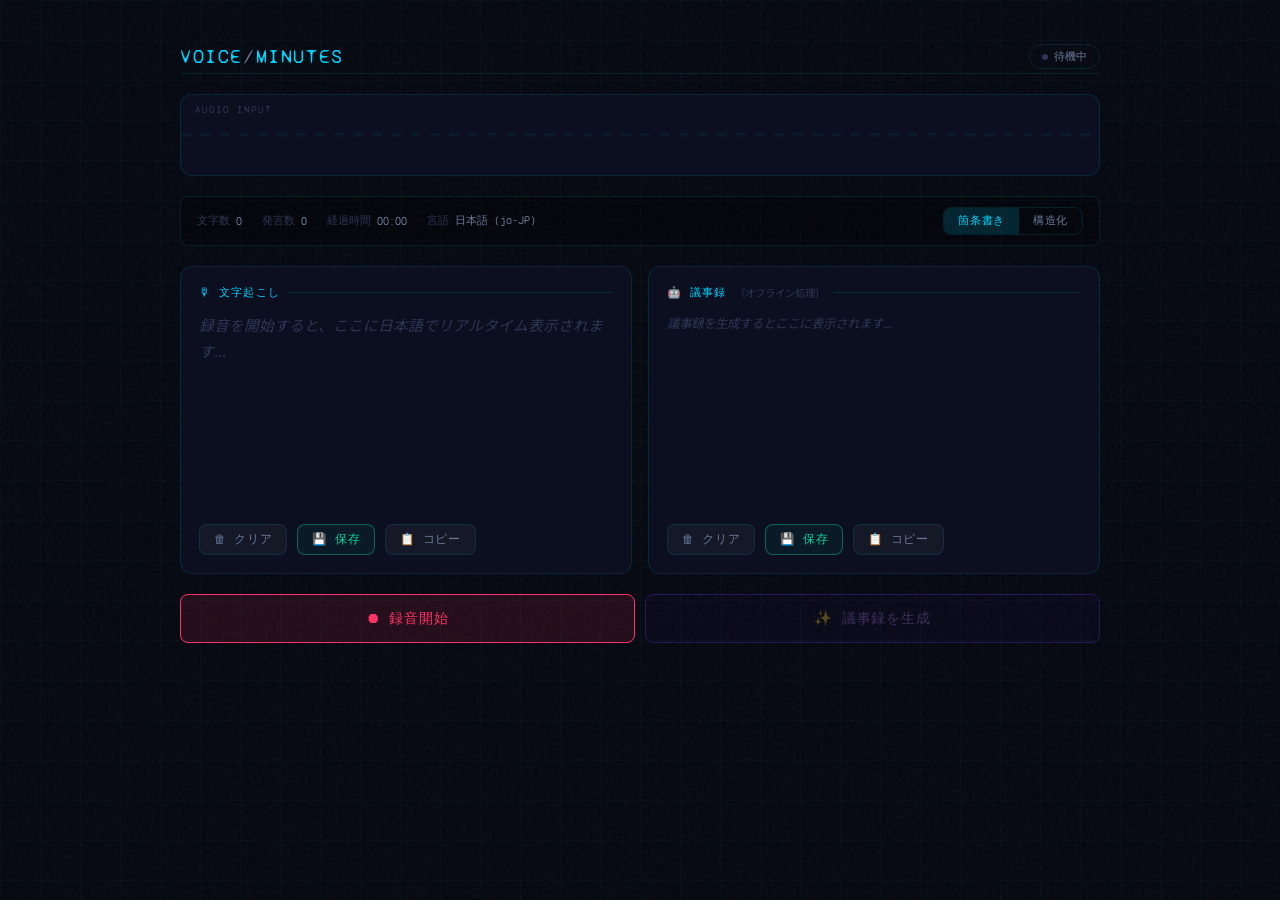
<file: VoiceMinutes.html>
<!DOCTYPE html>
<html lang="ja">
<head>
<meta charset="UTF-8">
<meta name="viewport" content="width=device-width, initial-scale=1.0">
<title>VoiceMinutes — 音声議事録</title>
<link href="https://fonts.googleapis.com/css2?family=Syne+Mono&family=Noto+Sans+JP:wght@300;400;700&display=swap" rel="stylesheet">
<style>
  :root {
    --bg: #050810;
    --bg2: #0b0f1e;
    --panel: rgba(12,17,35,0.85);
    --border: rgba(0,210,255,0.12);
    --border-hot: rgba(0,210,255,0.45);
    --cyan: #00d4ff;
    --cyan-dim: rgba(0,212,255,0.15);
    --red: #ff3366;
    --green: #06d6a0;
    --yellow: #ffd166;
    --purple: #7b2fff;
    --text: #e8f0ff;
    --text2: #6b7a99;
    --text3: #2d3654;
    --mono: 'Syne Mono', monospace;
    --sans: 'Noto Sans JP', sans-serif;
  }

  *, *::before, *::after { box-sizing: border-box; margin: 0; padding: 0; }

  html, body {
    height: 100%;
    background: var(--bg);
    color: var(--text);
    font-family: var(--sans);
    overflow-x: hidden;
  }

  /* ── Noise texture overlay ── */
  body::before {
    content: '';
    position: fixed; inset: 0;
    background-image: url("data:image/svg+xml,%3Csvg viewBox='0 0 256 256' xmlns='http://www.w3.org/2000/svg'%3E%3Cfilter id='noise'%3E%3CfeTurbulence type='fractalNoise' baseFrequency='0.9' numOctaves='4' stitchTiles='stitch'/%3E%3C/filter%3E%3Crect width='100%25' height='100%25' filter='url(%23noise)' opacity='0.04'/%3E%3C/svg%3E");
    pointer-events: none; z-index: 0;
  }

  /* ── Grid background ── */
  body::after {
    content: '';
    position: fixed; inset: 0;
    background-image:
      linear-gradient(rgba(0,212,255,0.03) 1px, transparent 1px),
      linear-gradient(90deg, rgba(0,212,255,0.03) 1px, transparent 1px);
    background-size: 40px 40px;
    pointer-events: none; z-index: 0;
  }

  .app {
    position: relative; z-index: 1;
    max-width: 960px;
    margin: 0 auto;
    padding: 24px 20px 60px;
    min-height: 100vh;
    display: flex; flex-direction: column; gap: 20px;
  }

  /* ── Header ── */
  header {
    display: flex; align-items: center; justify-content: space-between;
    padding: 20px 0 4px;
    border-bottom: 1px solid var(--border);
  }
  .logo {
    font-family: var(--mono);
    font-size: 1.25rem;
    color: var(--cyan);
    letter-spacing: 0.08em;
  }
  .logo span { color: var(--text2); }
  .status-pill {
    font-family: var(--mono);
    font-size: 0.7rem;
    padding: 4px 12px;
    border-radius: 20px;
    border: 1px solid var(--border);
    color: var(--text2);
    display: flex; align-items: center; gap: 6px;
    transition: all 0.3s;
  }
  .status-pill.listening { border-color: var(--red); color: var(--red); }
  .status-pill.listening .dot { background: var(--red); animation: blink 1s infinite; }
  .status-pill.processing { border-color: var(--yellow); color: var(--yellow); }
  .status-pill .dot {
    width: 6px; height: 6px; border-radius: 50%;
    background: var(--text3);
    transition: all 0.3s;
  }
  @keyframes blink { 0%,100%{opacity:1} 50%{opacity:0.2} }

  /* ── Waveform Canvas ── */
  .waveform-wrap {
    background: var(--panel);
    border: 1px solid var(--border);
    border-radius: 12px;
    padding: 0;
    overflow: hidden;
    backdrop-filter: blur(12px);
    position: relative;
  }
  .waveform-wrap canvas {
    display: block;
    width: 100%; height: 80px;
  }
  .waveform-label {
    position: absolute; top: 8px; left: 14px;
    font-family: var(--mono); font-size: 0.65rem;
    color: var(--text3); letter-spacing: 0.1em;
  }

  /* ── Main layout ── */
  .main-grid {
    display: grid;
    grid-template-columns: 1fr 1fr;
    gap: 16px;
  }
  @media(max-width:680px) { .main-grid { grid-template-columns: 1fr; } }

  /* ── Panel ── */
  .panel {
    background: var(--panel);
    border: 1px solid var(--border);
    border-radius: 12px;
    padding: 18px;
    backdrop-filter: blur(12px);
    display: flex; flex-direction: column; gap: 12px;
  }
  .panel-title {
    font-family: var(--mono);
    font-size: 0.7rem;
    color: var(--cyan);
    letter-spacing: 0.12em;
    text-transform: uppercase;
    display: flex; align-items: center; gap: 8px;
  }
  .panel-title::after {
    content: ''; flex: 1;
    height: 1px; background: var(--border);
  }

  /* ── Transcript area ── */
  .transcript-box {
    flex: 1;
    min-height: 200px;
    max-height: 300px;
    overflow-y: auto;
    font-size: 0.92rem;
    line-height: 1.8;
    color: var(--text);
    scrollbar-width: thin;
    scrollbar-color: var(--border) transparent;
  }
  .transcript-box:empty::before {
    content: '録音を開始すると、ここに日本語でリアルタイム表示されます...';
    color: var(--text3);
    font-style: italic;
  }
  .partial-text { color: var(--cyan); font-style: italic; opacity: 0.7; }

  /* ── Minutes area ── */
  .minutes-box {
    flex: 1;
    min-height: 200px;
    max-height: 300px;
    overflow-y: auto;
    font-family: var(--mono);
    font-size: 0.78rem;
    line-height: 1.9;
    color: var(--text);
    white-space: pre-wrap;
    scrollbar-width: thin;
    scrollbar-color: var(--border) transparent;
  }
  .minutes-box:empty::before {
    content: '議事録を生成するとここに表示されます...';
    color: var(--text3);
    font-style: italic;
    font-family: var(--sans);
  }

  /* ── Controls ── */
  .controls {
    display: flex; gap: 10px; flex-wrap: wrap; align-items: center;
  }

  /* ── Buttons ── */
  .btn {
    font-family: var(--mono);
    font-size: 0.8rem;
    letter-spacing: 0.06em;
    padding: 10px 20px;
    border-radius: 8px;
    border: 1px solid;
    cursor: pointer;
    transition: all 0.2s;
    display: flex; align-items: center; gap: 8px;
    white-space: nowrap;
  }
  .btn:active { transform: scale(0.97); }

  .btn-record {
    background: rgba(255,51,102,0.12);
    border-color: var(--red);
    color: var(--red);
    flex: 1; justify-content: center;
    font-size: 0.9rem; padding: 14px;
  }
  .btn-record:hover { background: rgba(255,51,102,0.22); }
  .btn-record.active {
    background: rgba(255,51,102,0.25);
    box-shadow: 0 0 20px rgba(255,51,102,0.3);
    animation: pulse-red 2s infinite;
  }
  @keyframes pulse-red {
    0%,100%{ box-shadow: 0 0 20px rgba(255,51,102,0.3); }
    50%{ box-shadow: 0 0 35px rgba(255,51,102,0.5); }
  }

  .btn-generate {
    background: rgba(123,47,255,0.12);
    border-color: var(--purple);
    color: #b57fff;
    flex: 1; justify-content: center;
    font-size: 0.9rem; padding: 14px;
  }
  .btn-generate:hover { background: rgba(123,47,255,0.22); }
  .btn-generate:disabled { opacity: 0.3; cursor: not-allowed; }

  .btn-sm {
    background: rgba(255,255,255,0.04);
    border-color: var(--border);
    color: var(--text2);
    padding: 7px 14px;
    font-size: 0.72rem;
  }
  .btn-sm:hover { border-color: var(--border-hot); color: var(--text); background: rgba(0,212,255,0.06); }

  .btn-save {
    border-color: rgba(6,214,160,0.4);
    color: var(--green);
    background: rgba(6,214,160,0.06);
  }
  .btn-save:hover { background: rgba(6,214,160,0.14); }

  /* ── Mode toggle ── */
  .mode-toggle {
    display: flex; gap: 0; border: 1px solid var(--border); border-radius: 8px; overflow: hidden;
  }
  .mode-btn {
    font-family: var(--mono); font-size: 0.68rem; letter-spacing: 0.06em;
    padding: 6px 14px; cursor: pointer; border: none;
    background: transparent; color: var(--text2);
    transition: all 0.2s;
  }
  .mode-btn.active { background: var(--cyan-dim); color: var(--cyan); }
  .mode-btn:hover:not(.active) { background: rgba(255,255,255,0.04); }

  /* ── Stats bar ── */
  .stats-bar {
    display: flex; gap: 20px; flex-wrap: wrap;
    font-family: var(--mono); font-size: 0.68rem;
    color: var(--text3); padding: 10px 16px;
    background: rgba(0,0,0,0.3);
    border: 1px solid var(--border); border-radius: 8px;
  }
  .stat { display: flex; gap: 6px; align-items: center; }
  .stat-val { color: var(--text2); }

  /* ── Bottom full-width controls ── */
  .bottom-controls {
    display: flex; gap: 10px; flex-wrap: wrap;
  }

  /* ── Toast ── */
  #toast {
    position: fixed; bottom: 28px; left: 50%; transform: translateX(-50%) translateY(80px);
    background: rgba(6,214,160,0.15); border: 1px solid var(--green);
    color: var(--green); font-family: var(--mono); font-size: 0.78rem;
    padding: 10px 24px; border-radius: 8px;
    transition: transform 0.3s cubic-bezier(0.34,1.56,0.64,1);
    z-index: 100; white-space: nowrap;
  }
  #toast.show { transform: translateX(-50%) translateY(0); }

  /* Scrollbar styling */
  ::-webkit-scrollbar { width: 4px; }
  ::-webkit-scrollbar-track { background: transparent; }
  ::-webkit-scrollbar-thumb { background: var(--border); border-radius: 4px; }
  ::-webkit-scrollbar-thumb:hover { background: var(--border-hot); }
</style>
</head>
<body>
<div class="app">

  <!-- Header -->
  <header>
    <div class="logo">VOICE<span>/</span>MINUTES</div>
    <div class="status-pill" id="statusPill">
      <span class="dot"></span>
      <span id="statusText">待機中</span>
    </div>
  </header>

  <!-- Waveform -->
  <div class="waveform-wrap">
    <div class="waveform-label">AUDIO INPUT</div>
    <canvas id="waveCanvas"></canvas>
  </div>

  <!-- Stats -->
  <div class="stats-bar">
    <div class="stat">文字数 <span class="stat-val" id="charCount">0</span></div>
    <div class="stat">発言数 <span class="stat-val" id="sentenceCount">0</span></div>
    <div class="stat">経過時間 <span class="stat-val" id="elapsed">00:00</span></div>
    <div class="stat">言語 <span class="stat-val">日本語 (ja-JP)</span></div>
    <div class="stat" style="margin-left:auto">
      <div class="mode-toggle">
        <button class="mode-btn active" onclick="setMode('summary')" id="modeSummary">箇条書き</button>
        <button class="mode-btn" onclick="setMode('structured')" id="modeStructured">構造化</button>
      </div>
    </div>
  </div>

  <!-- Main grid -->
  <div class="main-grid">
    <!-- Transcript panel -->
    <div class="panel">
      <div class="panel-title">🎙 文字起こし</div>
      <div class="transcript-box" id="transcriptBox"></div>
      <div class="controls">
        <button class="btn btn-sm" onclick="clearTranscript()">🗑 クリア</button>
        <button class="btn btn-sm btn-save" onclick="saveTranscript()">💾 保存</button>
        <button class="btn btn-sm" onclick="copyTranscript()">📋 コピー</button>
      </div>
    </div>

    <!-- Minutes panel -->
    <div class="panel">
      <div class="panel-title">🤖 議事録 <span style="color:var(--text3);font-family:var(--sans);font-size:0.65rem;text-transform:none;letter-spacing:0">（オフライン処理）</span></div>
      <div class="minutes-box" id="minutesBox"></div>
      <div class="controls">
        <button class="btn btn-sm" onclick="clearMinutes()">🗑 クリア</button>
        <button class="btn btn-sm btn-save" onclick="saveMinutes()">💾 保存</button>
        <button class="btn btn-sm" onclick="copyMinutes()">📋 コピー</button>
      </div>
    </div>
  </div>

  <!-- Main action buttons -->
  <div class="bottom-controls">
    <button class="btn btn-record" id="recordBtn" onclick="toggleRecording()">
      <span id="recordIcon">⏺</span>
      <span id="recordLabel">録音開始</span>
    </button>
    <button class="btn btn-generate" id="generateBtn" onclick="generateMinutes()" disabled>
      ✨ 議事録を生成
    </button>
  </div>

</div>

<!-- Toast -->
<div id="toast"></div>

<script>
// ═══════════════════════════════════════════════════════════
//  STATE
// ═══════════════════════════════════════════════════════════
let recognition = null;
let isRecording = false;
let fullText = '';
let partialNode = null;
let startTime = null;
let timerInterval = null;
let currentMode = 'summary';
let animFrame = null;
let amplitudeLevel = 0;
let bars = new Float32Array(48).fill(0.05);

// ═══════════════════════════════════════════════════════════
//  WAVEFORM CANVAS
// ═══════════════════════════════════════════════════════════
const canvas = document.getElementById('waveCanvas');
const ctx = canvas.getContext('2d');

function resizeCanvas() {
  canvas.width = canvas.offsetWidth * devicePixelRatio;
  canvas.height = canvas.offsetHeight * devicePixelRatio;
}
resizeCanvas();
window.addEventListener('resize', resizeCanvas);

function drawWaveform() {
  animFrame = requestAnimationFrame(drawWaveform);
  const W = canvas.width, H = canvas.height;
  ctx.clearRect(0, 0, W, H);

  const count = bars.length;
  const barW = W / count * 0.55;
  const gap  = W / count * 0.45;

  for (let i = 0; i < count; i++) {
    // Animate toward target
    const target = isRecording
      ? amplitudeLevel * (0.3 + 0.7 * Math.abs(Math.sin(Date.now() * 0.003 + i * 0.5)))
      : 0.04 + 0.02 * Math.abs(Math.sin(Date.now() * 0.001 + i * 0.3));
    bars[i] += (target - bars[i]) * (isRecording ? 0.35 : 0.06);
    bars[i] = Math.max(0.02, Math.min(1, bars[i]));

    const x = i * (barW + gap);
    const bh = bars[i] * H * 0.88;
    const y = (H - bh) / 2;

    const grad = ctx.createLinearGradient(x, y, x, y + bh);
    if (isRecording) {
      grad.addColorStop(0, `rgba(255,51,102,${0.3 + bars[i]*0.6})`);
      grad.addColorStop(0.5, `rgba(0,212,255,${0.5 + bars[i]*0.4})`);
      grad.addColorStop(1, `rgba(123,47,255,${0.3 + bars[i]*0.6})`);
    } else {
      grad.addColorStop(0, `rgba(0,212,255,0.08)`);
      grad.addColorStop(1, `rgba(0,212,255,0.03)`);
    }
    ctx.fillStyle = grad;
    const r = barW / 2;
    ctx.beginPath();
    ctx.roundRect(x, y, barW, bh, r);
    ctx.fill();
  }
}
drawWaveform();

// ═══════════════════════════════════════════════════════════
//  TIMER
// ═══════════════════════════════════════════════════════════
function startTimer() {
  startTime = Date.now();
  timerInterval = setInterval(() => {
    const s = Math.floor((Date.now() - startTime) / 1000);
    const m = Math.floor(s / 60).toString().padStart(2,'0');
    const ss = (s % 60).toString().padStart(2,'0');
    document.getElementById('elapsed').textContent = `${m}:${ss}`;
  }, 500);
}
function stopTimer() {
  clearInterval(timerInterval);
}

// ═══════════════════════════════════════════════════════════
//  SPEECH RECOGNITION
// ═══════════════════════════════════════════════════════════
function initRecognition() {
  const SpeechRecognition = window.SpeechRecognition || window.webkitSpeechRecognition;
  if (!SpeechRecognition) {
    showToast('⚠️ このブラウザは音声認識に未対応です（Chrome推奨）', 'warn');
    return false;
  }

  recognition = new SpeechRecognition();
  recognition.lang = 'ja-JP';
  recognition.continuous = true;
  recognition.interimResults = true;
  recognition.maxAlternatives = 1;

  recognition.onstart = () => {
    setStatus('listening', '録音中');
    amplitudeLevel = 0.4;
  };

  recognition.onresult = (e) => {
    amplitudeLevel = 0.3 + Math.random() * 0.5;
    let interim = '';
    for (let i = e.resultIndex; i < e.results.length; i++) {
      const t = e.results[i][0].transcript;
      if (e.results[i].isFinal) {
        if (fullText && !fullText.endsWith('\n')) fullText += '\n';
        fullText += t;
        updateStats();
        renderTranscript();
        document.getElementById('generateBtn').disabled = false;
      } else {
        interim = t;
      }
    }
    if (partialNode) partialNode.remove();
    if (interim) {
      partialNode = document.createElement('span');
      partialNode.className = 'partial-text';
      partialNode.textContent = interim;
      document.getElementById('transcriptBox').appendChild(partialNode);
    }
    document.getElementById('transcriptBox').scrollTop = 9999;
  };

  recognition.onerror = (e) => {
    if (e.error === 'no-speech' || e.error === 'audio-capture') return;
    if (e.error === 'not-allowed') {
      showToast('🚫 マイクのアクセスが拒否されました', 'warn');
      stopRecording();
    }
  };

  recognition.onend = () => {
    if (isRecording) {
      try { recognition.start(); } catch(e){}
    } else {
      setStatus('idle', '待機中');
      amplitudeLevel = 0;
    }
  };
  return true;
}

function toggleRecording() {
  if (isRecording) {
    stopRecording();
  } else {
    startRecording();
  }
}

function startRecording() {
  if (!recognition && !initRecognition()) return;
  isRecording = true;
  recognition.start();
  startTimer();

  const btn = document.getElementById('recordBtn');
  btn.classList.add('active');
  document.getElementById('recordIcon').textContent = '⏹';
  document.getElementById('recordLabel').textContent = '録音停止';
}

function stopRecording() {
  isRecording = false;
  if (recognition) recognition.stop();
  stopTimer();
  amplitudeLevel = 0;

  const btn = document.getElementById('recordBtn');
  btn.classList.remove('active');
  document.getElementById('recordIcon').textContent = '⏺';
  document.getElementById('recordLabel').textContent = '録音開始';
  setStatus('idle', '待機中');
  if (partialNode) { partialNode.remove(); partialNode = null; }
}

// ═══════════════════════════════════════════════════════════
//  RENDER & STATS
// ═══════════════════════════════════════════════════════════
function renderTranscript() {
  const box = document.getElementById('transcriptBox');
  const lines = fullText.split('\n').filter(l => l.trim());
  box.innerHTML = lines.map(l => `<div>${escHtml(l)}</div>`).join('');
}

function updateStats() {
  document.getElementById('charCount').textContent = fullText.replace(/\n/g,'').length;
  document.getElementById('sentenceCount').textContent = fullText.split('\n').filter(l=>l.trim()).length;
}

function escHtml(t) {
  return t.replace(/&/g,'&amp;').replace(/</g,'&lt;').replace(/>/g,'&gt;');
}

// ═══════════════════════════════════════════════════════════
//  STATUS
// ═══════════════════════════════════════════════════════════
function setStatus(type, text) {
  const pill = document.getElementById('statusPill');
  pill.className = 'status-pill ' + type;
  document.getElementById('statusText').textContent = text;
}

// ═══════════════════════════════════════════════════════════
//  MODE
// ═══════════════════════════════════════════════════════════
function setMode(mode) {
  currentMode = mode;
  document.getElementById('modeSummary').classList.toggle('active', mode === 'summary');
  document.getElementById('modeStructured').classList.toggle('active', mode === 'structured');
}

// ═══════════════════════════════════════════════════════════
//  OFFLINE NLP ENGINE
// ═══════════════════════════════════════════════════════════
function generateMinutes() {
  if (!fullText.trim()) { showToast('テキストがありません'); return; }
  setStatus('processing', '解析中...');
  const btn = document.getElementById('generateBtn');
  btn.disabled = true; btn.textContent = '⚙️ 処理中...';

  setTimeout(() => {
    const result = currentMode === 'summary' ? buildSummary(fullText) : buildStructured(fullText);
    document.getElementById('minutesBox').textContent = result;
    btn.disabled = false; btn.innerHTML = '✨ 議事録を生成';
    setStatus('idle', '待機中');
    showToast('✅ 議事録を生成しました（オフライン）');
  }, 400);
}

function splitSentences(text) {
  return text.replace(/\n/g,'。')
    .split(/[。！？.!?]+/)
    .map(s => s.trim())
    .filter(s => s.length >= 6);
}

const KW_IMPORTANCE = ['について','重要','必要','課題','問題','提案','計画','方針','目標',
  '予定','対応','検討','確認','報告','共有','実施','進捗','状況','結果','成果','影響','リスク','改善'];
const KW_DECISION   = ['決定','決まり','決めた','合意','承認','採用','することにした','になった','とする','こととした','方向で','採択'];
const KW_TODO       = ['してください','お願い','担当','対応','確認','調査','作成','準備','実施','送って','連絡','報告','提出','する予定','やること'];
const KW_TOPIC      = ['について','に関する','の件','の話','テーマ','議題','話題','アジェンダ'];
const FILLERS       = ['えー','えーと','あのー','あの','まあ','そうですね','なんか','ちょっと','やっぱり'];

function normalize(text) {
  let t = text;
  FILLERS.forEach(f => { t = t.split(f).join(''); });
  return t.replace(/だよ$/, 'です').replace(/じゃん/, 'ではないでしょうか').replace(/〜/g,'').trim();
}

function scoreImportance(s) {
  return KW_IMPORTANCE.filter(w => s.includes(w)).length + (s.length > 10 && s.length < 60 ? 1 : 0);
}

function now() {
  const d = new Date();
  return `${d.getFullYear()}年${d.getMonth()+1}月${d.getDate()}日 ${String(d.getHours()).padStart(2,'0')}:${String(d.getMinutes()).padStart(2,'0')}`;
}

function buildSummary(text) {
  const sentences = splitSentences(text);
  const scored = sentences.map(s => [normalize(s), scoreImportance(s)])
    .filter(([,sc]) => sc > 0)
    .sort((a,b) => b[1]-a[1]).slice(0,8).map(([s]) => s);
  const points = scored.length > 0 ? scored : sentences.slice(0,5).map(normalize);
  const summary = normalize(sentences.sort((a,b) => b.length-a.length)[0] || '（内容なし）');

  return [
    `# 📋 議事録`,
    `作成日時: ${now()}`,
    `生成方式: オフライン解析 (Web Speech API)`,
    ``,
    `${'─'.repeat(40)}`,
    ``,
    `## 📌 主な内容`,
    ...points.map(p => `  • ${p}`),
    ``,
    `## 💬 まとめ`,
    `  ${summary.length > 80 ? summary.slice(0,80)+'…' : summary}`,
    ``,
    `${'─'.repeat(40)}`,
    `発言数: ${sentences.length}文 / 文字数: ${text.replace(/\n/g,'').length}字`,
  ].join('\n');
}

function buildStructured(text) {
  const sentences = splitSentences(text);
  const topics    = sentences.filter(s => KW_TOPIC.some(w => s.includes(w))).slice(0,5).map(normalize);
  const decisions = sentences.filter(s => KW_DECISION.some(w => s.includes(w))).slice(0,6).map(normalize);
  const todos     = sentences.filter(s => KW_TODO.some(w => s.includes(w))).slice(0,8).map(normalize);
  const usedSet   = new Set([...decisions,...todos]);
  const others    = sentences.map(normalize).filter(s => !usedSet.has(s) && s.length >= 8).slice(0,4);

  const personRe   = /([ぁ-んァ-ン一-龯]{2,6})(さん|部長|課長|担当|氏|様)/;
  const deadlineRe = /(\d+月\d+日|今週|来週|今月|来月|明日|明後日|\d+日以内|\d+日まで)/;

  const todoRows = todos.length === 0
    ? `  | （なし） | ─ | ─ |`
    : todos.map(t => {
        const p = (t.match(personRe)||['','─'])[0] || '─';
        const d = (t.match(deadlineRe)||['─'])[0] || '─';
        return `  | ${t.slice(0,30)} | ${p} | ${d} |`;
      }).join('\n');

  return [
    `# 📋 構造化議事録`,
    `作成日時: ${now()}`,
    `生成方式: オフライン解析 (Web Speech API)`,
    ``,
    `${'─'.repeat(40)}`,
    ``,
    `## 📋 議題・トピック`,
    topics.length > 0 ? topics.map(t=>`  • ${t}`).join('\n') : '  • （自動検出なし）',
    ``,
    `## ✅ 決定事項`,
    decisions.length > 0 ? decisions.map(d=>`  • ${d}`).join('\n') : '  • （決定事項なし）',
    ``,
    `## 📌 アクションアイテム`,
    `  | タスク | 担当 | 期限 |`,
    `  |--------|------|------|`,
    todoRows,
    ``,
    `## 💬 備考・その他`,
    others.length > 0 ? others.map(o=>`  • ${o}`).join('\n') : '  • （なし）',
    ``,
    `${'─'.repeat(40)}`,
    `発言数: ${sentences.length}文 / 文字数: ${text.replace(/\n/g,'').length}字`,
  ].join('\n');
}

// ═══════════════════════════════════════════════════════════
//  SAVE / COPY / CLEAR
// ═══════════════════════════════════════════════════════════
function saveTranscript() {
  if (!fullText.trim()) { showToast('テキストがありません'); return; }
  download(`transcription_${timestamp()}.txt`, fullText);
  showToast('💾 文字起こしを保存しました');
}
function saveMinutes() {
  const txt = document.getElementById('minutesBox').textContent;
  if (!txt.trim()) { showToast('議事録がありません'); return; }
  download(`minutes_${timestamp()}.txt`, txt);
  showToast('💾 議事録を保存しました');
}
function copyTranscript() {
  if (!fullText.trim()) { showToast('テキストがありません'); return; }
  navigator.clipboard.writeText(fullText).then(() => showToast('📋 コピーしました'));
}
function copyMinutes() {
  const txt = document.getElementById('minutesBox').textContent;
  if (!txt.trim()) { showToast('議事録がありません'); return; }
  navigator.clipboard.writeText(txt).then(() => showToast('📋 コピーしました'));
}
function clearTranscript() {
  fullText = ''; renderTranscript(); updateStats();
  document.getElementById('generateBtn').disabled = true;
  showToast('🗑 テキストをクリアしました');
}
function clearMinutes() {
  document.getElementById('minutesBox').textContent = '';
  showToast('🗑 議事録をクリアしました');
}
function download(name, content) {
  const a = document.createElement('a');
  a.href = URL.createObjectURL(new Blob([content], {type:'text/plain;charset=utf-8'}));
  a.download = name; a.click();
}
function timestamp() {
  return new Date().toISOString().replace(/[:.]/g,'-').slice(0,19);
}

// ═══════════════════════════════════════════════════════════
//  TOAST
// ═══════════════════════════════════════════════════════════
let toastTimer = null;
function showToast(msg) {
  const el = document.getElementById('toast');
  el.textContent = msg; el.classList.add('show');
  clearTimeout(toastTimer);
  toastTimer = setTimeout(() => el.classList.remove('show'), 2800);
}
</script>
</body>
</html>
</file>
